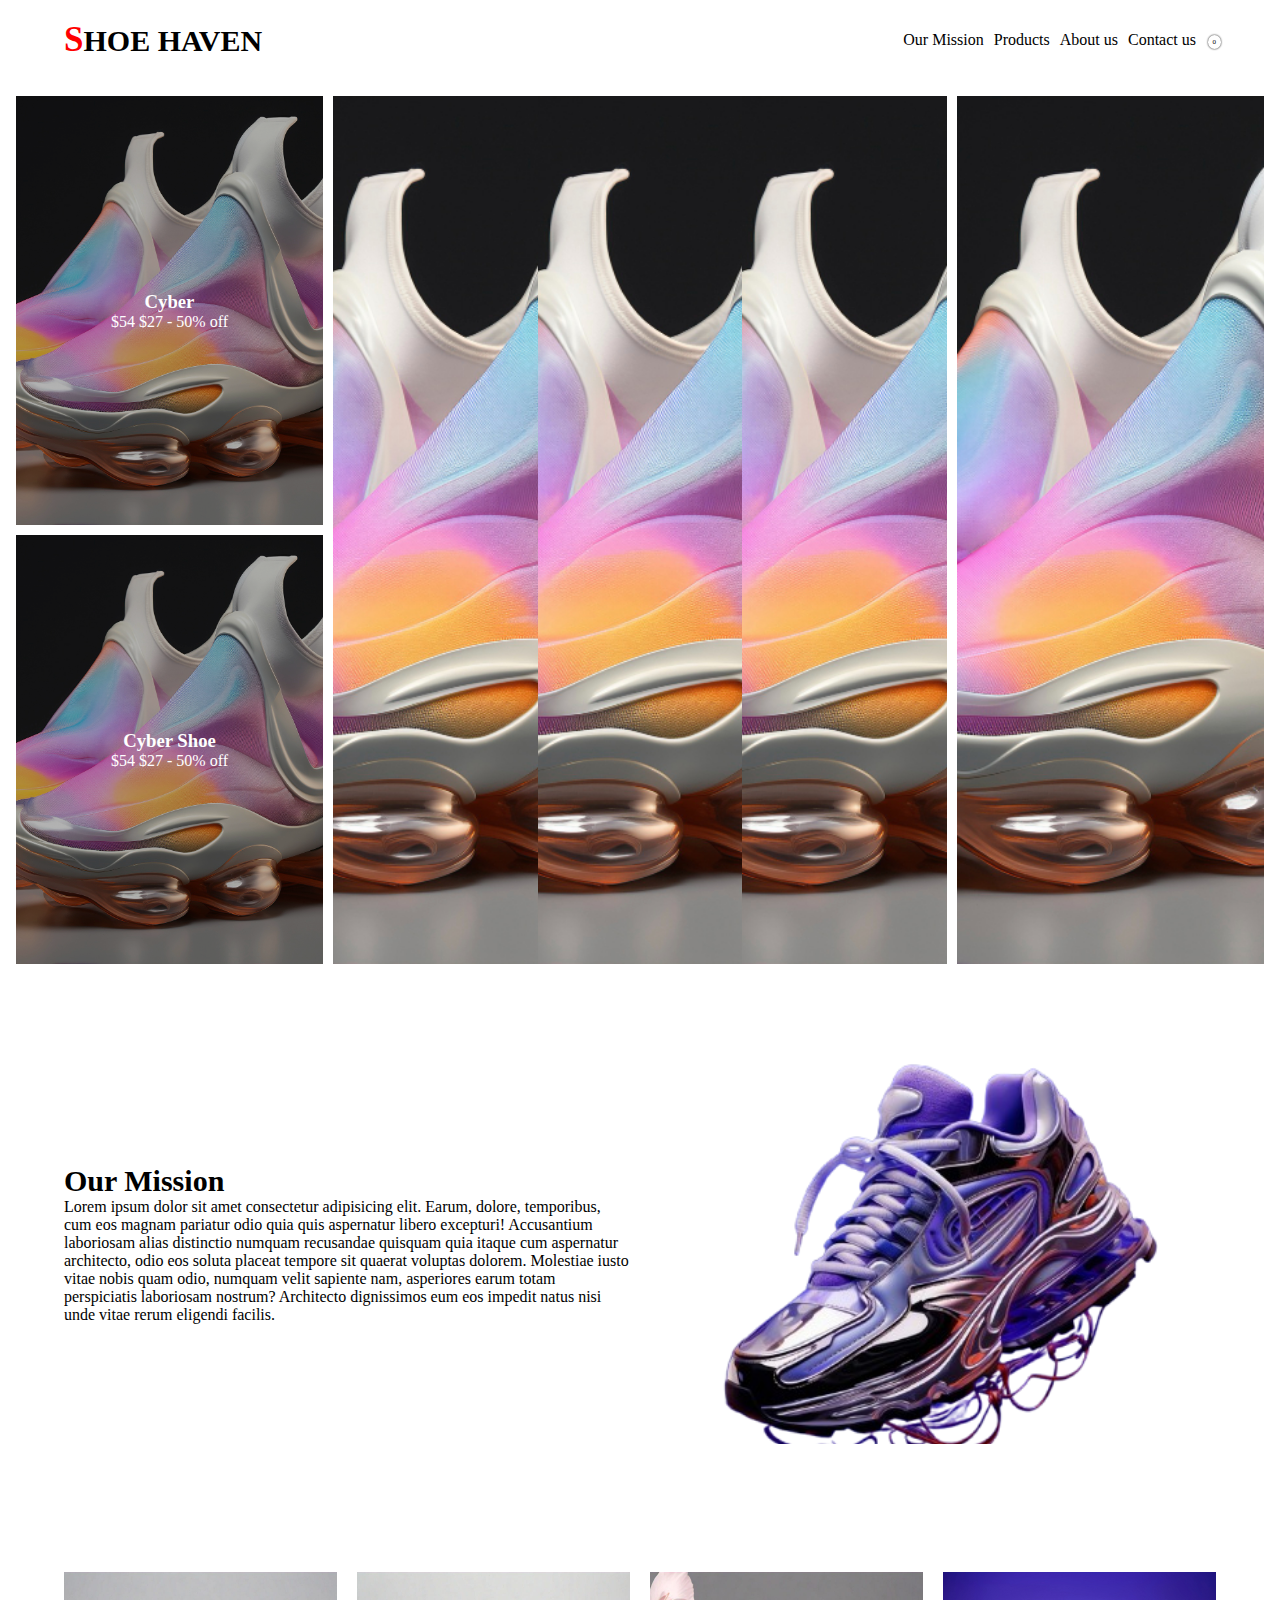
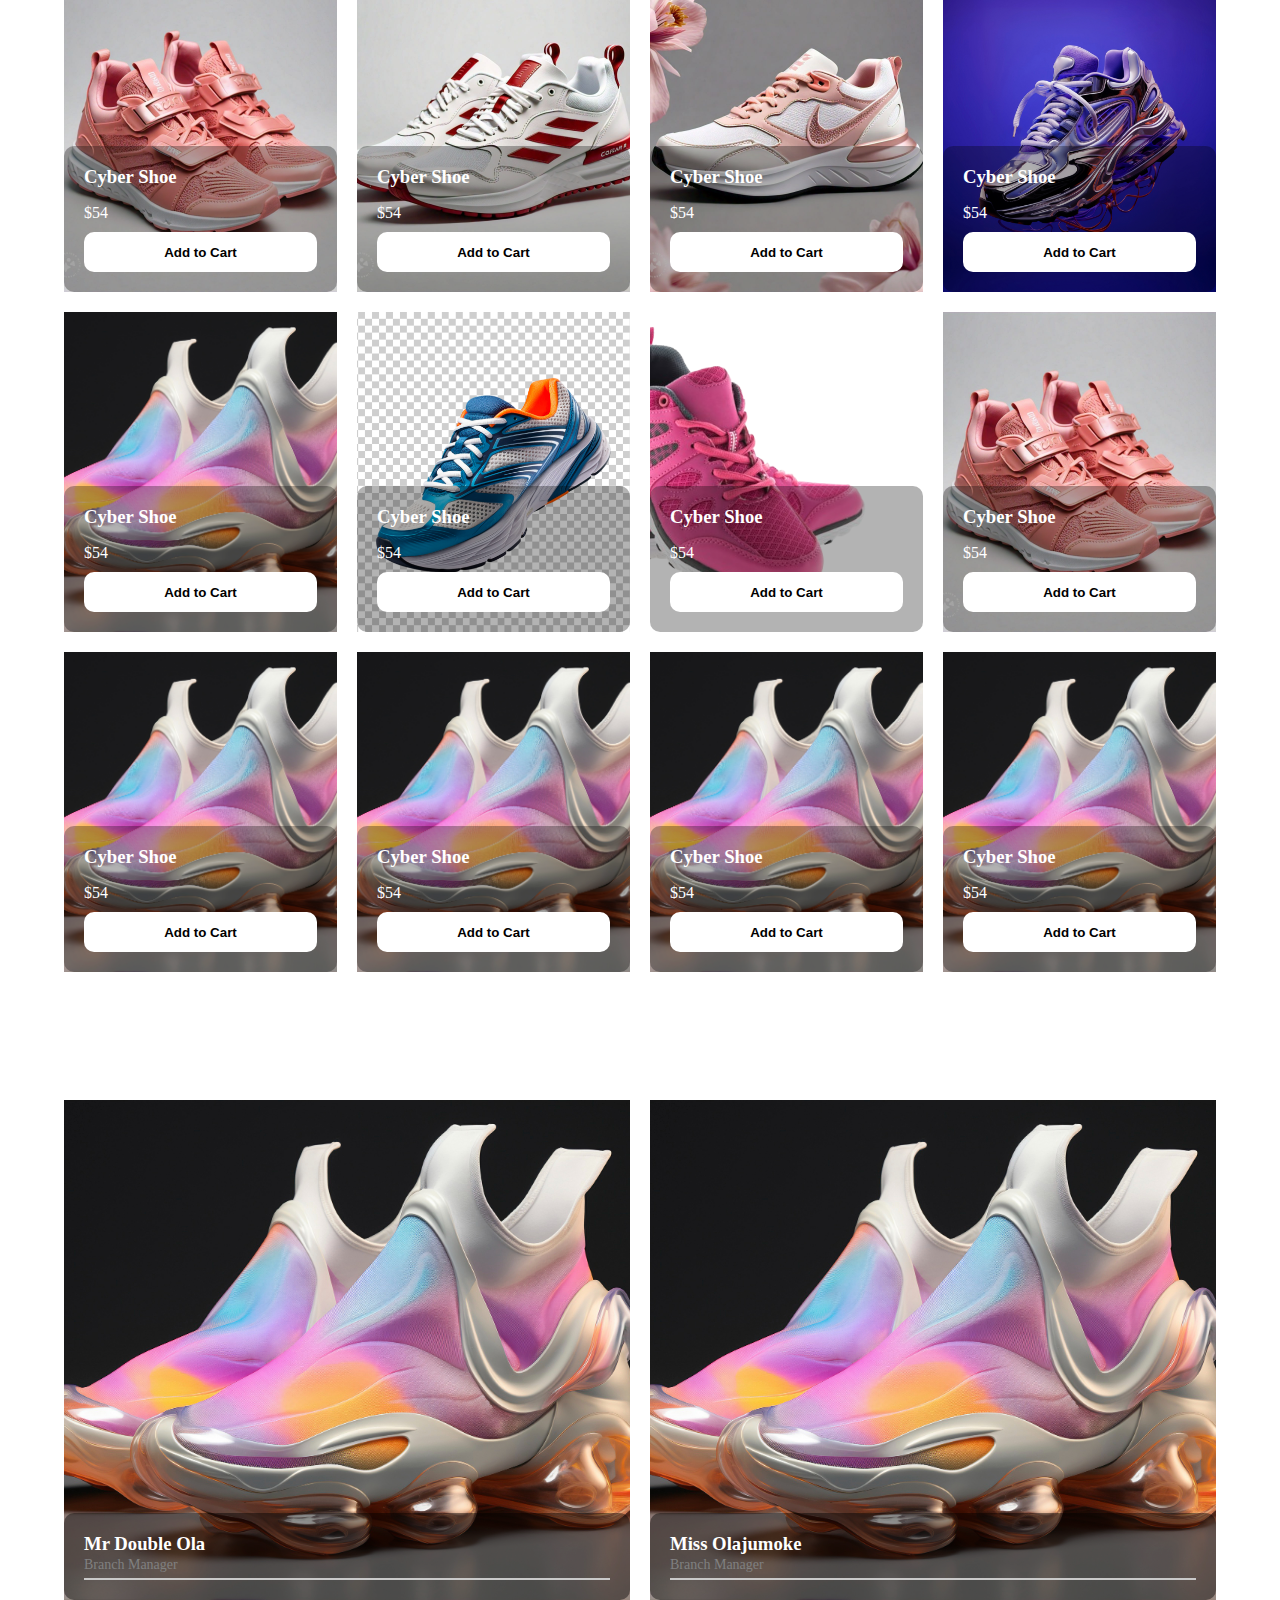
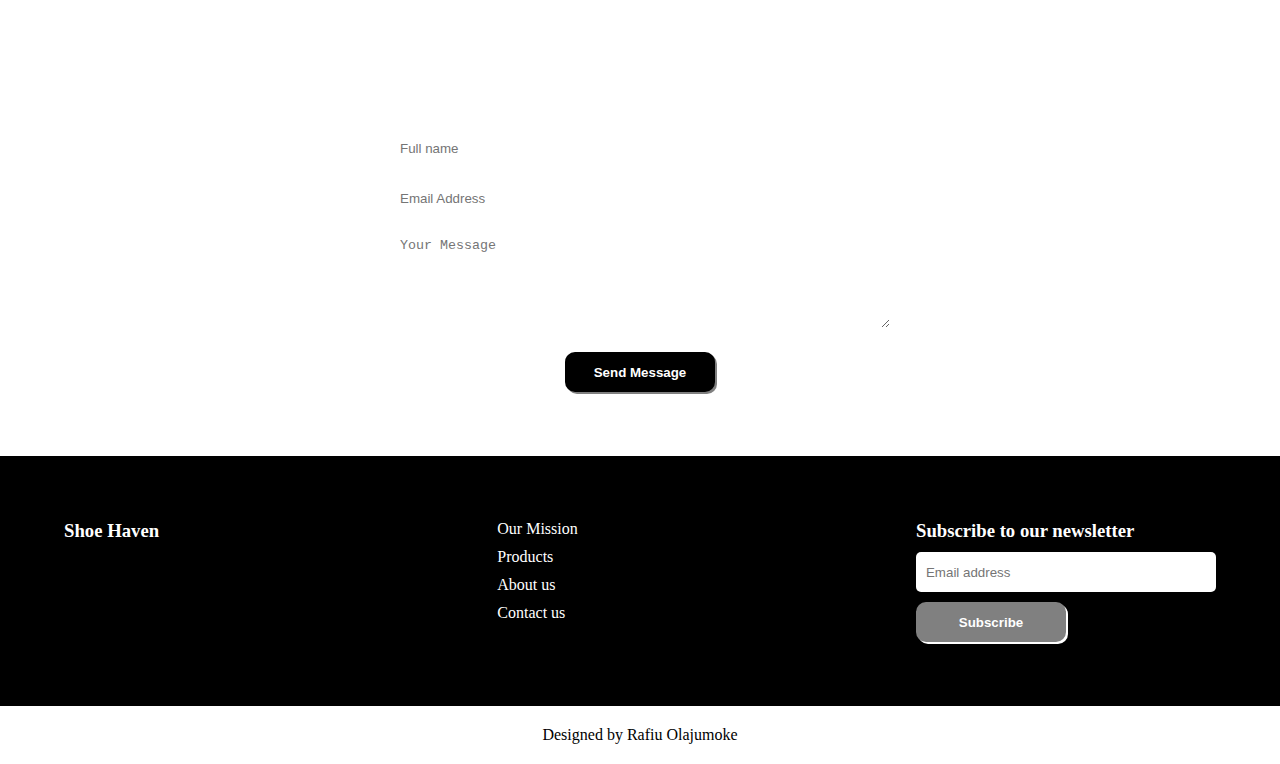
<file: index.html>
<!DOCTYPE html>
<html lang="en">
<head>
    <meta charset="UTF-8">
    <meta name="viewport" content="width=device-width, initial-scale=1.0">
    <title>Document</title>
    <link rel="stylesheet" href="./css/style.css">
    <link rel="stylesheet" href="https://cdnjs.cloudflare.com/ajax/libs/font-awesome/6.6.0/css/all.min.css" integrity="sha512-Kc323vGBEqzTmouAECnVceyQqyqdsSiqLQISBL29aUW4U/M7pSPA/gEUZQqv1cwx4OnYxTxve5UMg5GT6L4JJg==" crossorigin="anonymous" referrerpolicy="no-referrer" />
</head>
<body>
    <nav>
        <div class="logo">
            <h3>SHOE HAVEN</h3>
        </div>

        <div class="pages">
            <ul class="list">
                <li>
                    <a href="">Our Mission</a>
                </li>
                <li>
                    <a href="">Products</a>
                </li>
                <li>
                    <a href="">About us</a>
                </li>
                <li>
                    <a href="">Contact us</a>
                </li>
            </ul>

            <div class="icons">
                <div class="cart">
                    <i class="fa-solid fa-cart-shopping"></i>
                    <span>0</span>
                </div>
                <div class="burger">
                    <i class="fa-solid fa-bars"></i>
                </div>
            </div>
        </div>
    </nav>

    <header class="header">
        <div class="promo">
            <div class="men_promo">
                <div class="promo_img">
                    <img src="./asset/cyber.jpg" alt="">
                </div>
                <div class="promo_details">
                    <h3>Cyber</h3>
                    <div class="promo_price">
                        <span>$54</span>
                        <span>$27 - 50% off</span>
                    </div>
                </div>
            </div>

            <div class="women_promo">
                <div class="promo_img">
                    <img src="./asset/cyber.jpg" alt="">
                </div>
                <div class="promo_details">
                    <h3>Cyber Shoe</h3>
                    <div class="promo_price">
                        <span>$54</span>
                        <span>$27 - 50% off</span>
                    </div>
                </div>
            </div>
        </div>
        <div class="slider">
            <a href="">
                <img src="./asset/cyber.jpg" alt="">
            </a>
            <a href="">
                <img src="./asset/cyber.jpg" alt="">
            </a>
            <a href="">
                <img src="./asset/cyber.jpg" alt="">
            </a>
        </div>
        <div class="ads">
            <div class="ad_img">
                <img src="./asset/cyber.jpg" alt="">
            </div>
        </div>
    </header>

    <main>
        <section class="our_mission">
            <div class="mission">
                <div class="mission_head">
                    <h3>Our Mission</h3>
                </div>
                <div class="mission_details">
                    <p>
                        Lorem ipsum dolor sit amet consectetur adipisicing elit. Earum, dolore, temporibus, cum eos magnam pariatur odio quia quis aspernatur libero excepturi! Accusantium laboriosam alias distinctio numquam recusandae quisquam quia itaque cum aspernatur architecto, odio eos soluta placeat tempore sit quaerat voluptas dolorem. Molestiae iusto vitae nobis quam odio, numquam velit sapiente nam, asperiores earum totam perspiciatis laboriosam nostrum? Architecto dignissimos eum eos impedit natus nisi unde vitae rerum eligendi facilis.
                    </p>
                </div>
            </div>
            <div class="mission_img">
                <img src="./images/slidershoe.png" alt="">
            </div>
        </section>

        <section class="products">
            <div class="product_item">
                <div class="promo_img">
                    <img src="./images/ai shoeimage.jfif" alt="">
                </div>
                <div class="promo_details">
                    <h3>Cyber Shoe</h3>
                    <div class="promo_price">
                        <span>$54</span>
                        <button>Add to Cart</button>
                    </div>
                </div>
            </div>
            <div class="product_item">
                <div class="promo_img">
                    <img src="./images/ai shoeimage2.jfif" alt="">
                </div>
                <div class="promo_details">
                    <h3>Cyber Shoe</h3>
                    <div class="promo_price">
                        <span>$54</span>
                        <button>Add to Cart</button>
                    </div>
                </div>
            </div>
            <div class="product_item">
                <div class="promo_img">
                    <img src="./images/ai shoeimage3.jfif" alt="">
                </div>
                <div class="promo_details">
                    <h3>Cyber Shoe</h3>
                    <div class="promo_price">
                        <span>$54</span>
                        <button>Add to Cart</button>
                    </div>
                </div>
            </div>
            <div class="product_item">
                <div class="promo_img">
                    <img src="./images/2151005739.jpg" alt="">
                </div>
                <div class="promo_details">
                    <h3>Cyber Shoe</h3>
                    <div class="promo_price">
                        <span>$54</span>
                        <button>Add to Cart</button>
                    </div>
                </div>
            </div>
            <div class="product_item">
                <div class="promo_img">
                    <img src="./asset/cyber.jpg" alt="">
                </div>
                <div class="promo_details">
                    <h3>Cyber Shoe</h3>
                    <div class="promo_price">
                        <span>$54</span>
                        <button>Add to Cart</button>
                    </div>
                </div>
            </div>
            <div class="product_item">
                <div class="promo_img">
                    <img src="./images/143790649_1009c238-9e93-4795-b397-fef3e327adc0.jpg" alt="">
                </div>
                <div class="promo_details">
                    <h3>Cyber Shoe</h3>
                    <div class="promo_price">
                        <span>$54</span>
                        <button>Add to Cart</button>
                    </div>
                </div>
            </div>
            <div class="product_item">
                <div class="promo_img">
                    <img src="./../images/shoe1.png" alt="">
                </div>
                <div class="promo_details">
                    <h3>Cyber Shoe</h3>
                    <div class="promo_price">
                        <span>$54</span>
                        <button>Add to Cart</button>
                    </div>
                </div>
            </div>
            <div class="product_item">
                <div class="promo_img">
                    <img src="./../images/ai shoeimage.jfif" alt="">
                </div>
                <div class="promo_details">
                    <h3>Cyber Shoe</h3>
                    <div class="promo_price">
                        <span>$54</span>
                        <button>Add to Cart</button>
                    </div>
                </div>
            </div>
            <div class="product_item">
                <div class="promo_img">
                    <img src="./asset/cyber.jpg" alt="">
                </div>
                <div class="promo_details">
                    <h3>Cyber Shoe</h3>
                    <div class="promo_price">
                        <span>$54</span>
                        <button>Add to Cart</button>
                    </div>
                </div>
            </div>
            <div class="product_item">
                <div class="promo_img">
                    <img src="./asset/cyber.jpg" alt="">
                </div>
                <div class="promo_details">
                    <h3>Cyber Shoe</h3>
                    <div class="promo_price">
                        <span>$54</span>
                        <button>Add to Cart</button>
                    </div>
                </div>
            </div>
            <div class="product_item">
                <div class="promo_img">
                    <img src="./asset/cyber.jpg" alt="">
                </div>
                <div class="promo_details">
                    <h3>Cyber Shoe</h3>
                    <div class="promo_price">
                        <span>$54</span>
                        <button>Add to Cart</button>
                    </div>
                </div>
            </div>
            <div class="product_item">
                <div class="promo_img">
                    <img src="./asset/cyber.jpg" alt="">
                </div>
                <div class="promo_details">
                    <h3>Cyber Shoe</h3>
                    <div class="promo_price">
                        <span>$54</span>
                        <button>Add to Cart</button>
                    </div>
                </div>
            </div>
        </section>

        <section class="about_us">
            <div class="team">
                <div class="team_img">
                    <img src="./asset/cyber.jpg" alt="">
                </div>
                <div class="team_details">
                    <div class="team_title">
                        <h3>Mr Double Ola</h3>
                        <span>Branch Manager</span>
                    </div>
                    <div class="team_info">
                        <p>
                            Lorem ipsum dolor sit amet consectetur, adipisicing elit. Repellat, a iure praesentium, accusantium atque cupiditate aut vitae excepturi nesciunt perspiciatis dolorem dolore eaque voluptatem dicta quis natus officia est adipisci!
                        </p>
                    </div>
                </div>
            </div>
            <div class="team">
                <div class="team_img">
                    <img src="./asset/cyber.jpg" alt="">
                </div>
                <div class="team_details">
                    <div class="team_title">
                        <h3>Miss Olajumoke</h3>
                        <span>Branch Manager</span>
                    </div>
                    <div class="team_info">
                        <p>
                            Lorem ipsum dolor sit amet consectetur, adipisicing elit. Repellat, a iure praesentium, accusantium atque cupiditate aut vitae excepturi nesciunt perspiciatis dolorem dolore eaque voluptatem dicta quis natus officia est adipisci!
                        </p>
                    </div>
                </div>
            </div>
        </section>

        <section class="contact_us">
            <form action="">
                <div class="frm_inp">
                    <div class="inp_ctrl">
                        <input type="text" placeholder="Full name">
                    </div>
                    <div class="inp_ctrl">
                        <input type="email" placeholder="Email Address">
                    </div>
                    <div class="inp_ctrl">
                        <textarea name="" id="" placeholder="Your Message"></textarea>
                    </div>
                </div>
                <div class="frm_btn">
                    <button>Send Message</button>
                </div>
            </form>
        </section>
    </main>

    <footer class="footer">
        <div class="foot_main">
            <div class="foot_logo">
                <h3>Shoe Haven</h3>
            </div>
            <div class="foot_pages">
                <ul class="list">
                    <li>
                        <a href="">Our Mission</a>
                    </li>
                    <li>
                        <a href="">Products</a>
                    </li>
                    <li>
                        <a href="">About us</a>
                    </li>
                    <li>
                        <a href="">Contact us</a>
                    </li>
                </ul>
            </div>
            <div class="foot_form">
                <div class="foot_frm_head">
                    <h3>
                        Subscribe to our newsletter
                    </h3>
                </div>
                <form action="">
                    <div class="frm_inp">
                        <div class="foot_ctrl">
                            <input type="email" placeholder="Email address">
                        </div>
                    </div>
                    <div class="foot_btn">
                        <button>Subscribe</button>
                    </div>
                </form>
            </div>
        </div>
        <div class="foot_bottom">
            <p>Designed by Rafiu Olajumoke</p>
           
        </div>
    </footer>
</body>
</html>
</file>
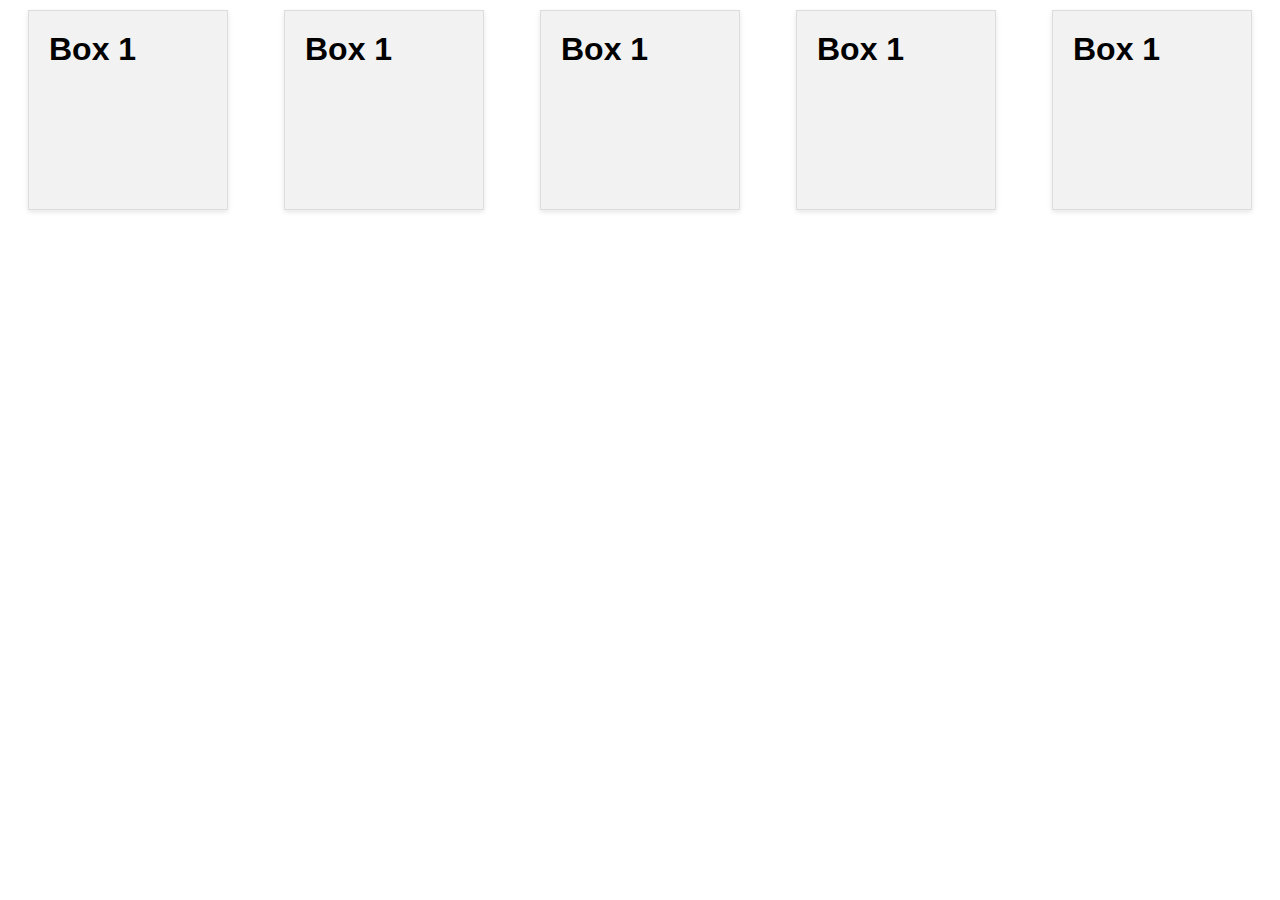
<file: html/test.html>
<!DOCTYPE html>
<html lang="en">

<head>
    <meta charset="UTF-8">
    <meta name="viewport" content="width=device-width, initial-scale=1.0">
    <title>Document</title>
    <link rel="stylesheet" href="./../css/test.css">
</head>

<body>

    <div class="boxes">

        <div class="box">
            <h1>Box 1</h1>
        </div>

        <div class="box">
            <h1>Box 1</h1>
        </div>

        <div class="box">
            <h1>Box 1</h1>
        </div>

        <div class="box">
            <h1>Box 1</h1>
        </div>

        <div class="box">
            <h1>Box 1</h1>
        </div>
    </div>
</body>

</html>
</file>
<file: css/style.css>
* {
    padding: 0;
    margin: 0;
    box-sizing: border-box;
}

body {
    color: black;
}

nav {
    width: 100%;
    height:80px;
    background-color: white;
    display: flex;
    justify-content: space-between;
    align-items: center;
    padding: 0 4rem;
}

.logo h3 {
    font-size: 30px;
    font-weight: bold;
}

.logo::first-letter{
    color: red;
    font-size: 35px;
}

.pages {
    display: flex;
    gap: 20px;
    align-items: center;
    height: 100%;
}

.list {
    display: flex;
    gap: 10px;
    align-items: center;
    list-style: none;
    height: 100%;
}

.list li {
    height: 100%;
    display: flex;
    align-items: center;
    position: relative;
}

.list li::before {
    content: '';
    position: absolute;
    left: 0;
    bottom: 0;
    width: 0;
    height: 2px;
    background-color: black;
    transition: width .7s;
}

.list li:hover::before {
    width: 100%;
}

.list li a {
    text-decoration: none;
    color: rgb(0, 0, 0);
}

.icons {
    display: flex;
    align-items: center;
    gap: 10px;
}

.cart {
    position: relative;
}

.cart span {
    position: absolute;
    right: -5px;
    top: -5px;
    padding: 3px 5px;
    background-color: rgb(255, 255, 255);
    color: rgb(0, 0, 0);
    font-size: 7px;
    border-radius: 50%;
    box-shadow: 0 0 2px black;
}

.burger {
    display: none;
    align-items: center;
    justify-content: center;
    width: 40px;
    height: 40px;
    border: 2px solid black;
    border-radius: 5px;
}

.header {
    display: grid;
    grid-template-columns: 3fr 6fr 3fr;
    gap: 10px;
    padding: 1rem;
    width: 100%;
    height: 100vh;
}

.promo {
    display: flex;
    flex-direction: column;
    gap: 10px;
}

.men_promo, .women_promo {
    width: 100%;
    height: 50%;
    position: relative;
}

.promo_img, .ads, .ad_img {
    width: 100%;
    height: 100%;
}

.promo_img img, .ad_img img {
    width: 100%;
    height: 100%;
    object-fit: cover;
}

.men_promo .promo_details, .women_promo .promo_details, .product_item .promo_details {
    position: absolute;
    top: 0;
    left: 0;
    background-color: rgba(0, 0, 0, 0.297);
    color: white;
    width: 100%;
    height: 100%;
    display: flex;
    align-items: center;
    justify-content: center;
    flex-direction: column;
}

.slider {
    width: 100%;
    height: 100%;
    display: flex;
    flex-wrap: nowrap;
    overflow: hidden;
}

.slider a {
    display: block;
    width: 100%;
    height: 100%;
}

.slider a img {
    width: 100%;
    height: 100%;
    object-fit: cover;
}

.our_mission {
    display: flex;
    gap: 20px;
    align-items: center;
    padding: 4rem;
}

.mission {
    width: 50%;
}

.mission h3 {
    font-size: 30px;
}

.mission_img {
    width: 50%;
    height: 400px;
}

.mission_img img {
    width: 100%;
    height: 100%;
    object-fit: cover;
}

.products {
    padding: 4rem;
    display: grid;
    grid-template-columns: 3fr 3fr 3fr 3fr;
    gap: 20px;
}

.product_item {
    width: 100%;
    height: 320px;
    position: relative;
}

.product_item .promo_details {
    height: fit-content;
    top: auto;
    bottom: 0;
    left: 0;
    padding: 20px;
    align-items: start;
    border-radius: 10px;
}

.product_item .promo_price {
    display: grid;
    margin-top: 1rem;
    width: 100%;
}

.product_item .promo_price button {
    margin-top: 10px;
    width: 100%;
    height: 40px;
    background-color: white;
    color: black;
    border: none;
    border-radius: 10px;
    font-weight: bold;
}

.about_us {
    display: flex;
    gap: 20px;
    padding: 4rem;
}

.team {
    width: 50%;
    height: 500px;
    border-radius: 10px;
    position: relative;
}

.team_img {
    width: 100%;
    height: 100%;
}

.team_img img {
    width: 100%;
    height: 100%;
    object-fit: cover;
}

.team_details {
    position: absolute;
    bottom: 0;
    left: 0;
    color: white;
    background-color: rgba(0, 0, 0, 0.434);
    padding: 20px;
    border-radius: 10px;
}

.team_title {
    padding-bottom: 5px;
    border-bottom: 2px solid rgb(201, 201, 201);
}

.team_title span {
    margin-top: 5px;
    font-size: 14px;
    color: gray;
}

.team_info {
    height: 0;
    overflow: hidden;
    transition: height .7s;
}

.team_info p {
    padding: 5px 0;
}

.team_details:hover .team_info {
    height: fit-content;
}

.contact_us {
    width: 100%;
    padding: 4rem;
    background-image: url(../asset/cyber.jpg);
    background-repeat: no-repeat;
    background-size: cover;
    background-attachment: fixed;
    display: flex;
    align-items: center;
    justify-content: center;
}

.contact_us form {
    display: flex;
    flex-direction: column;
    align-items: center;
    gap: 20px;
}

.frm_inp {
    display: grid;
    gap: 10px;
    width: 500px;
}

.inp_ctrl, .inp_ctrl input, .inp_ctrl textarea, .foot_ctrl input {
    width: 100%;
}

.inp_ctrl input, .inp_ctrl textarea, .foot_ctrl input {
    height: 40px;
    outline: none;
    padding: 0 10px;
    border: none;
    border-radius: 5px;
}

.inp_ctrl textarea {
    height: 100px;
    padding: 10px;
}

.frm_btn button, .foot_btn button {
    width: 150px;
    height: 40px;
    border: none;
    background-color: black;
    color: white;
    border-radius: 10px;
    font-weight: bold;
    box-shadow: 2px 2px 0 grey;
    transition: all .7s;
}

.frm_btn button:hover {
    transform: scale(1.2);
}

.footer {
    background-color: black;
    color: white;
}

.foot_main {
    width: 100%;
    display: flex;
    justify-content: space-between;
    padding: 4rem;
}

.foot_pages .list {
    display: grid;
    gap: 10px;
    height: fit-content;
}

.foot_pages .list li a {
    color: white;
}

.foot_form {
    display: grid;
    gap: 10px;
}

.foot_form .frm_inp {
    width: 300px;
}

.foot_btn button {
    background-color: grey;
    box-shadow: 2px 2px 0 white;
    margin-top: 10px;
}

.foot_bottom {
    background-color: white;
    padding: 20px;
    width: 100%;
    text-align: center;
    color: black;
}

@media (max-width: 685px) {
    nav {
        padding: 0 2rem;
    }

    .pages .list {
        position: fixed;
        top: 0;
        left: -100vw;
        width: 70vw;
        height: 100vh;
        background-color: black;
        z-index: 10;
        flex-direction: column;
        align-items: start;
        padding: 20px;
    }

    .pages .list li {
        height: fit-content;
    }

    .pages .list li a {
        color: white;
        height: fit-content;
    }

    .burger {
        display: flex;
    }

    .header {
        grid-template-columns: 12fr;
    }

    .promo {
        flex-direction: row;
        height: 20vh;
    }

    .men_promo, .women_promo {
        height: 100%;
    }

    .slider {
        height: 60vh;
    }

    .ads {
        height: 20vh;
    }

    .our_mission {
        flex-direction: column;
        align-items: normal;
        padding: 4rem 2rem;
    }

    .mission, .mission_img {
        width: 100%;
    }

    .products {
        padding: 4rem 2rem;
        grid-template-columns: 6fr 6fr;
    }

    .about_us, .contact_us, .foot_main {
        padding: 4rem 2rem;
    }
}

@media (max-width: 625px) {
    .foot_main {
        flex-direction: column;
        gap: 40px;
    }
}

@media (max-width: 525px) {
    .contact_us form, .frm_inp {
        width: 100%;
    }
}
</file>
<file: css/test.css>
*{
    margin: 0px;
    padding: 0px;
    font-family: sans-serif;
    box-sizing: border-box;
}

.boxes{
    display: flex;
    flex-wrap: wrap;
    justify-content: space-around;
    margin-top: 10px;

}

.box{
    width: 200px;
    height: 200px;
    background-color: #f2f2f2;
    border: 1px solid #ddd;
    padding: 20px;
    box-shadow: 0px 2px 5px rgba(0, 0, 0, 0.1);
    transition: transform 0.3s ease-in-out;
}
</file>
